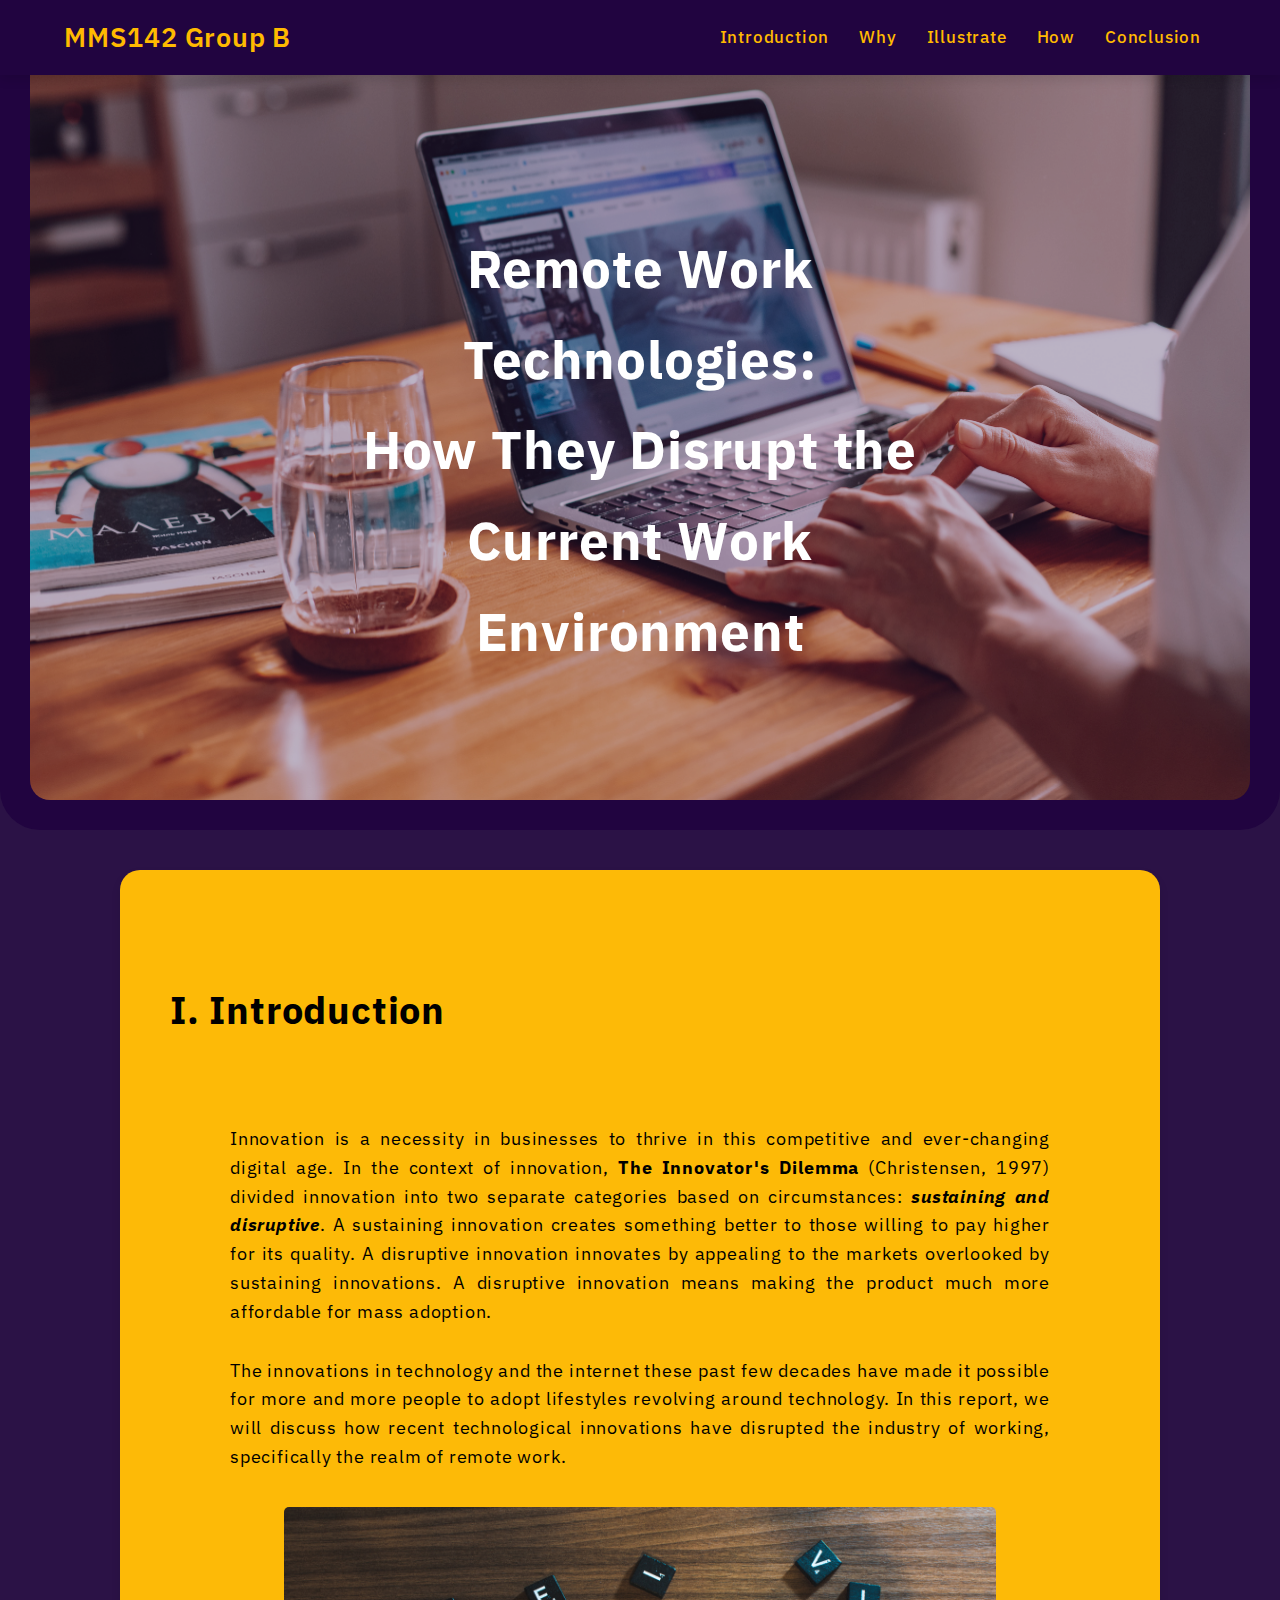
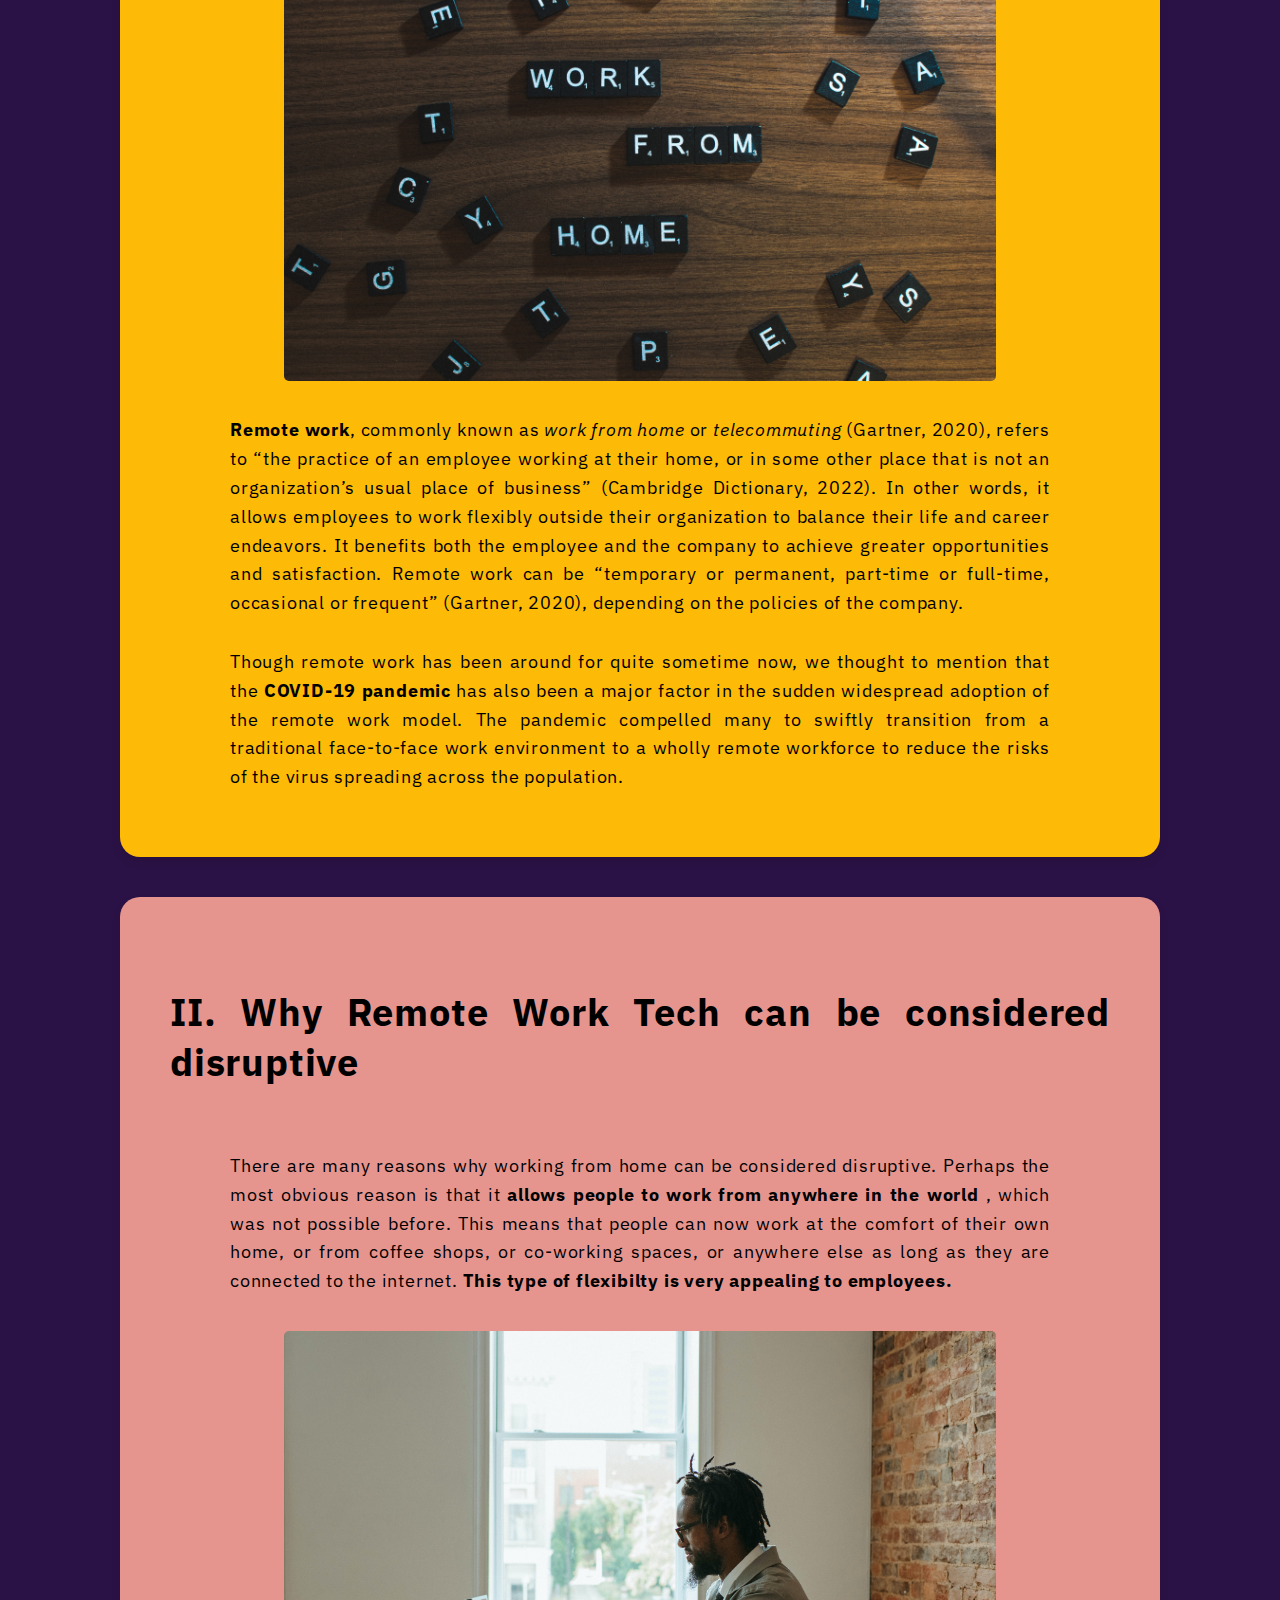
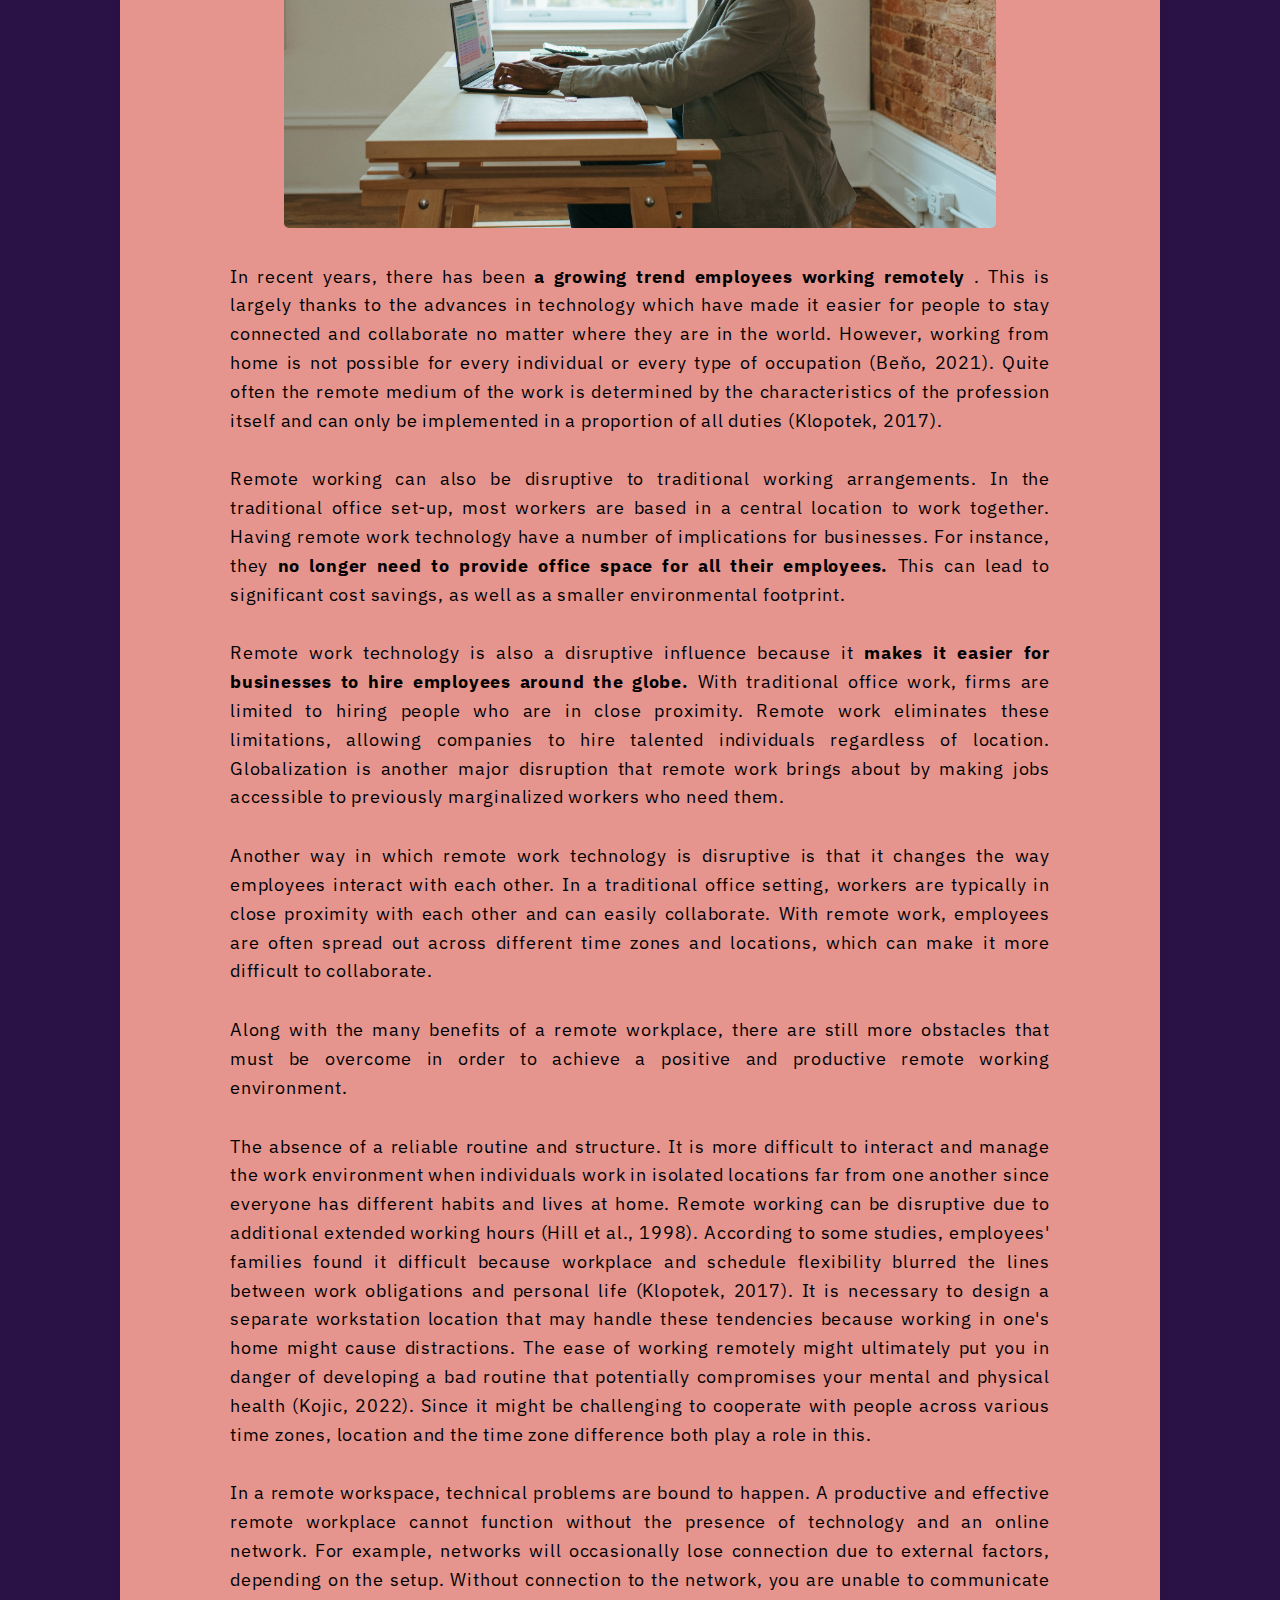
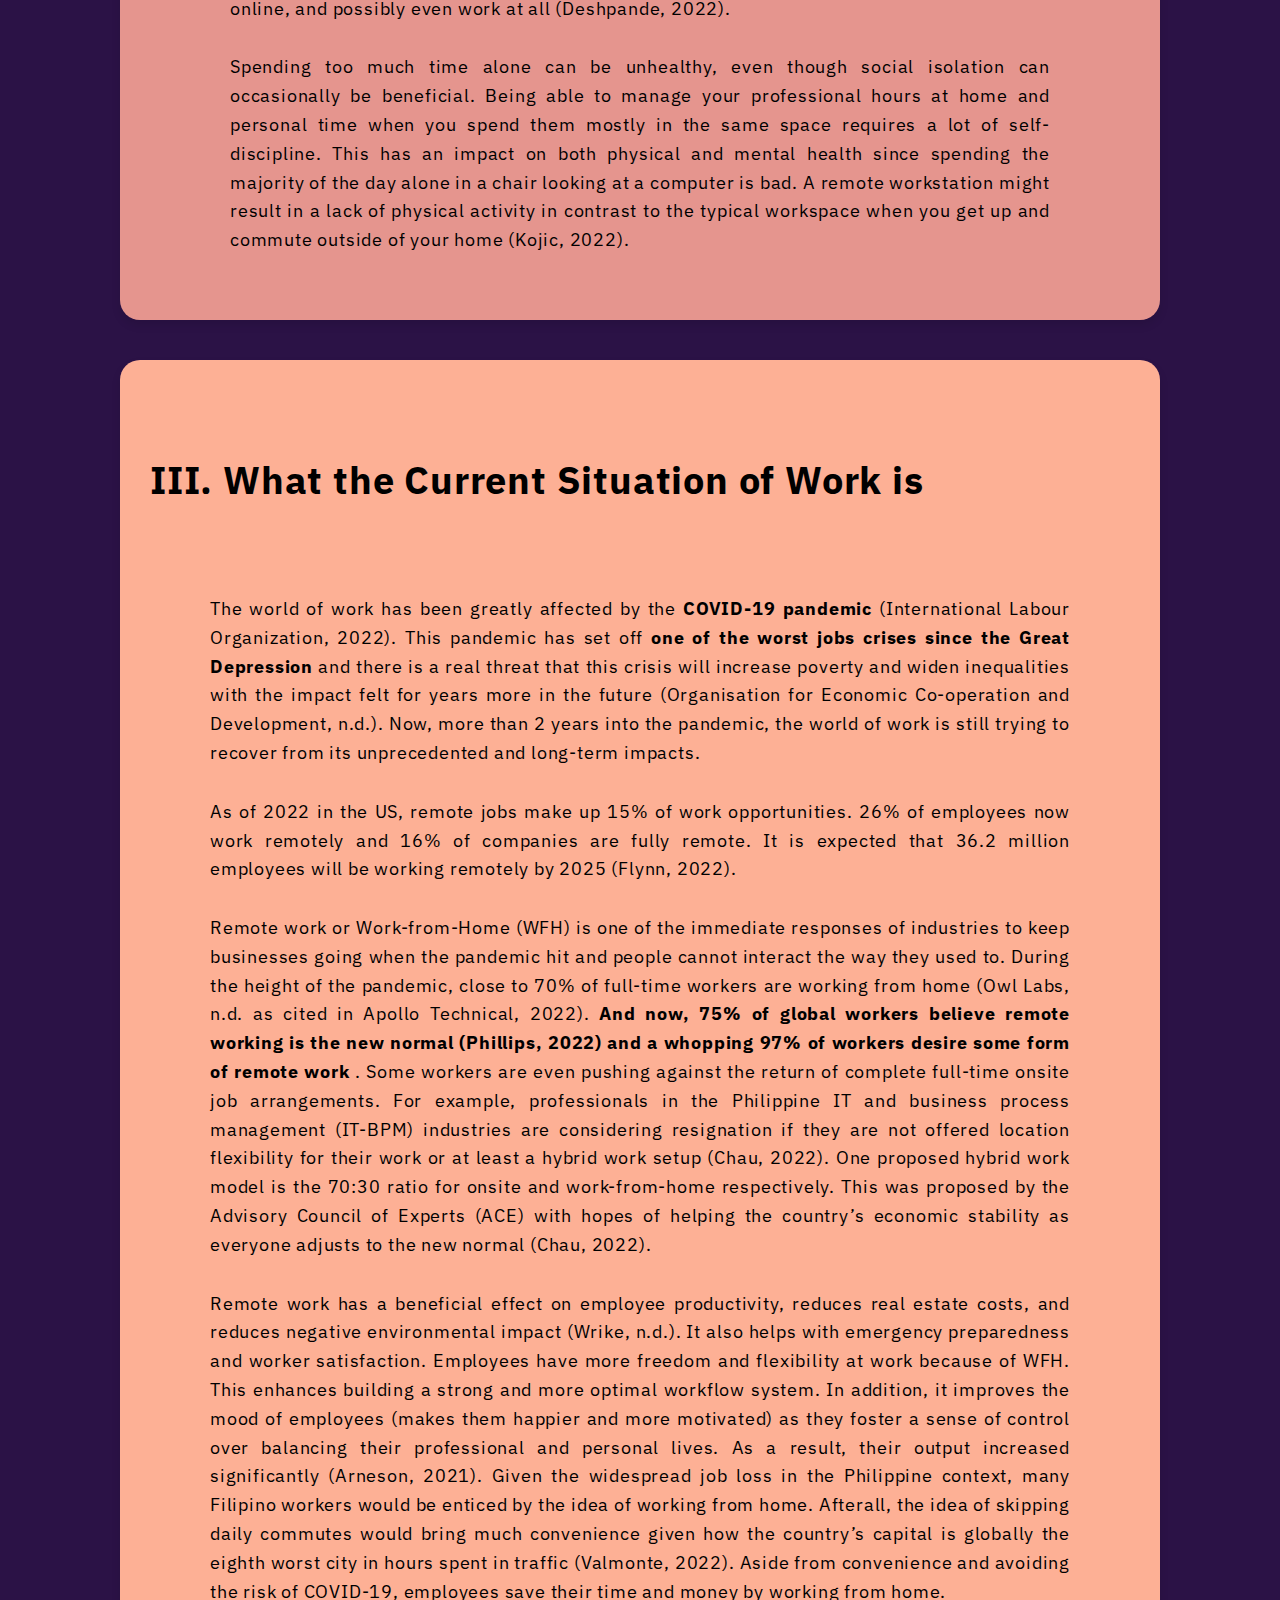
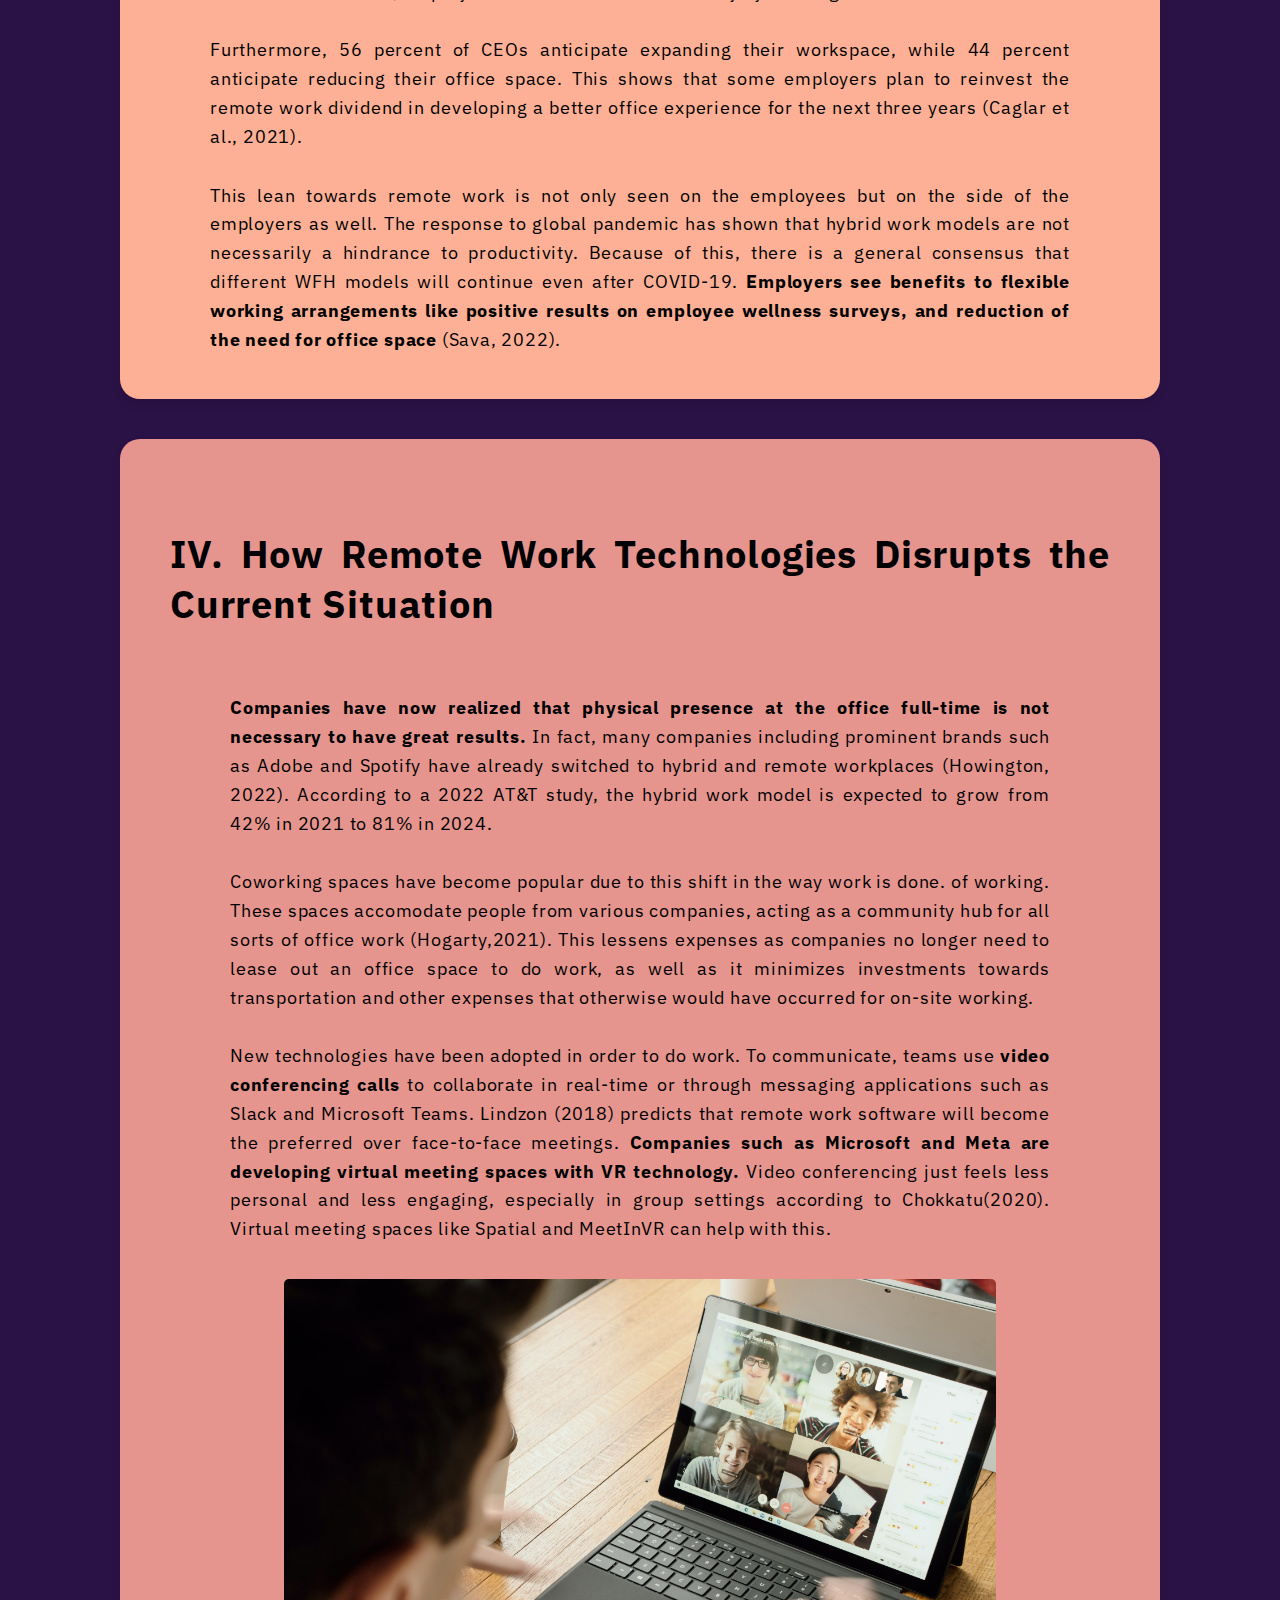
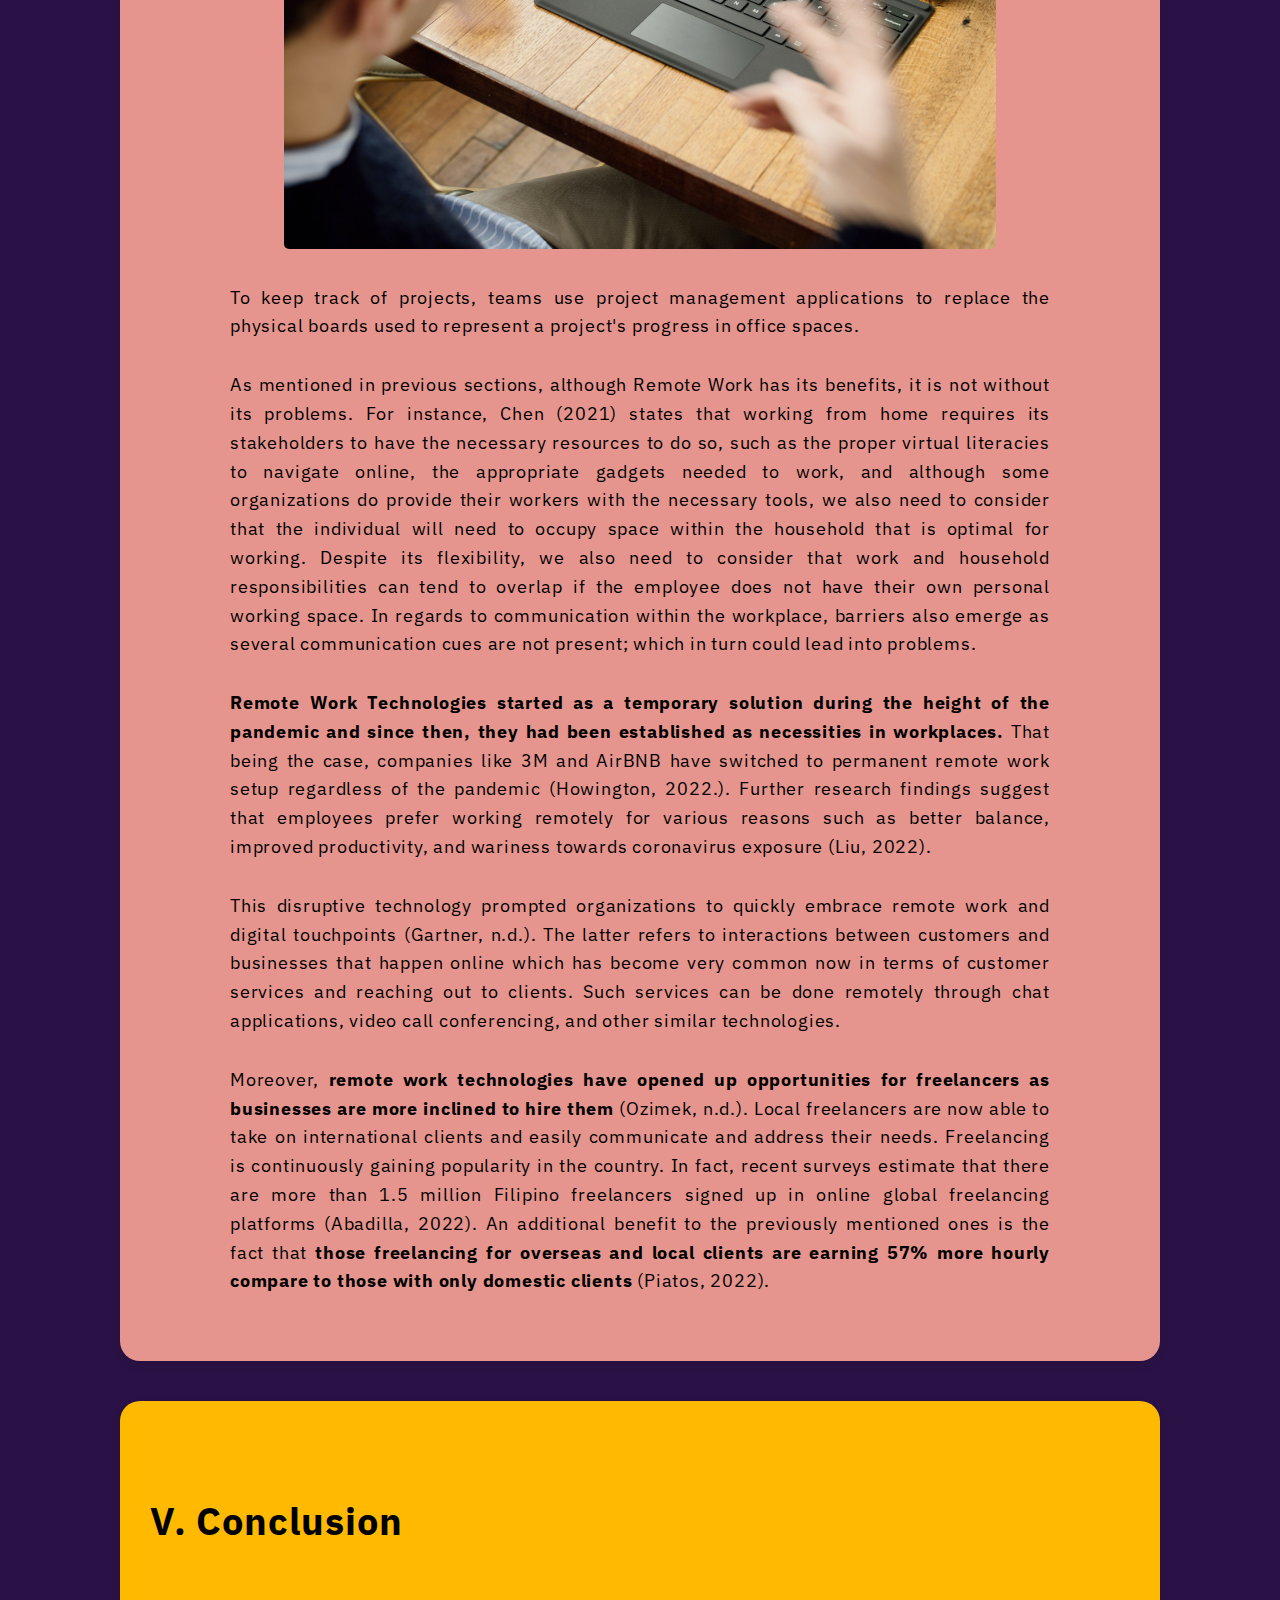
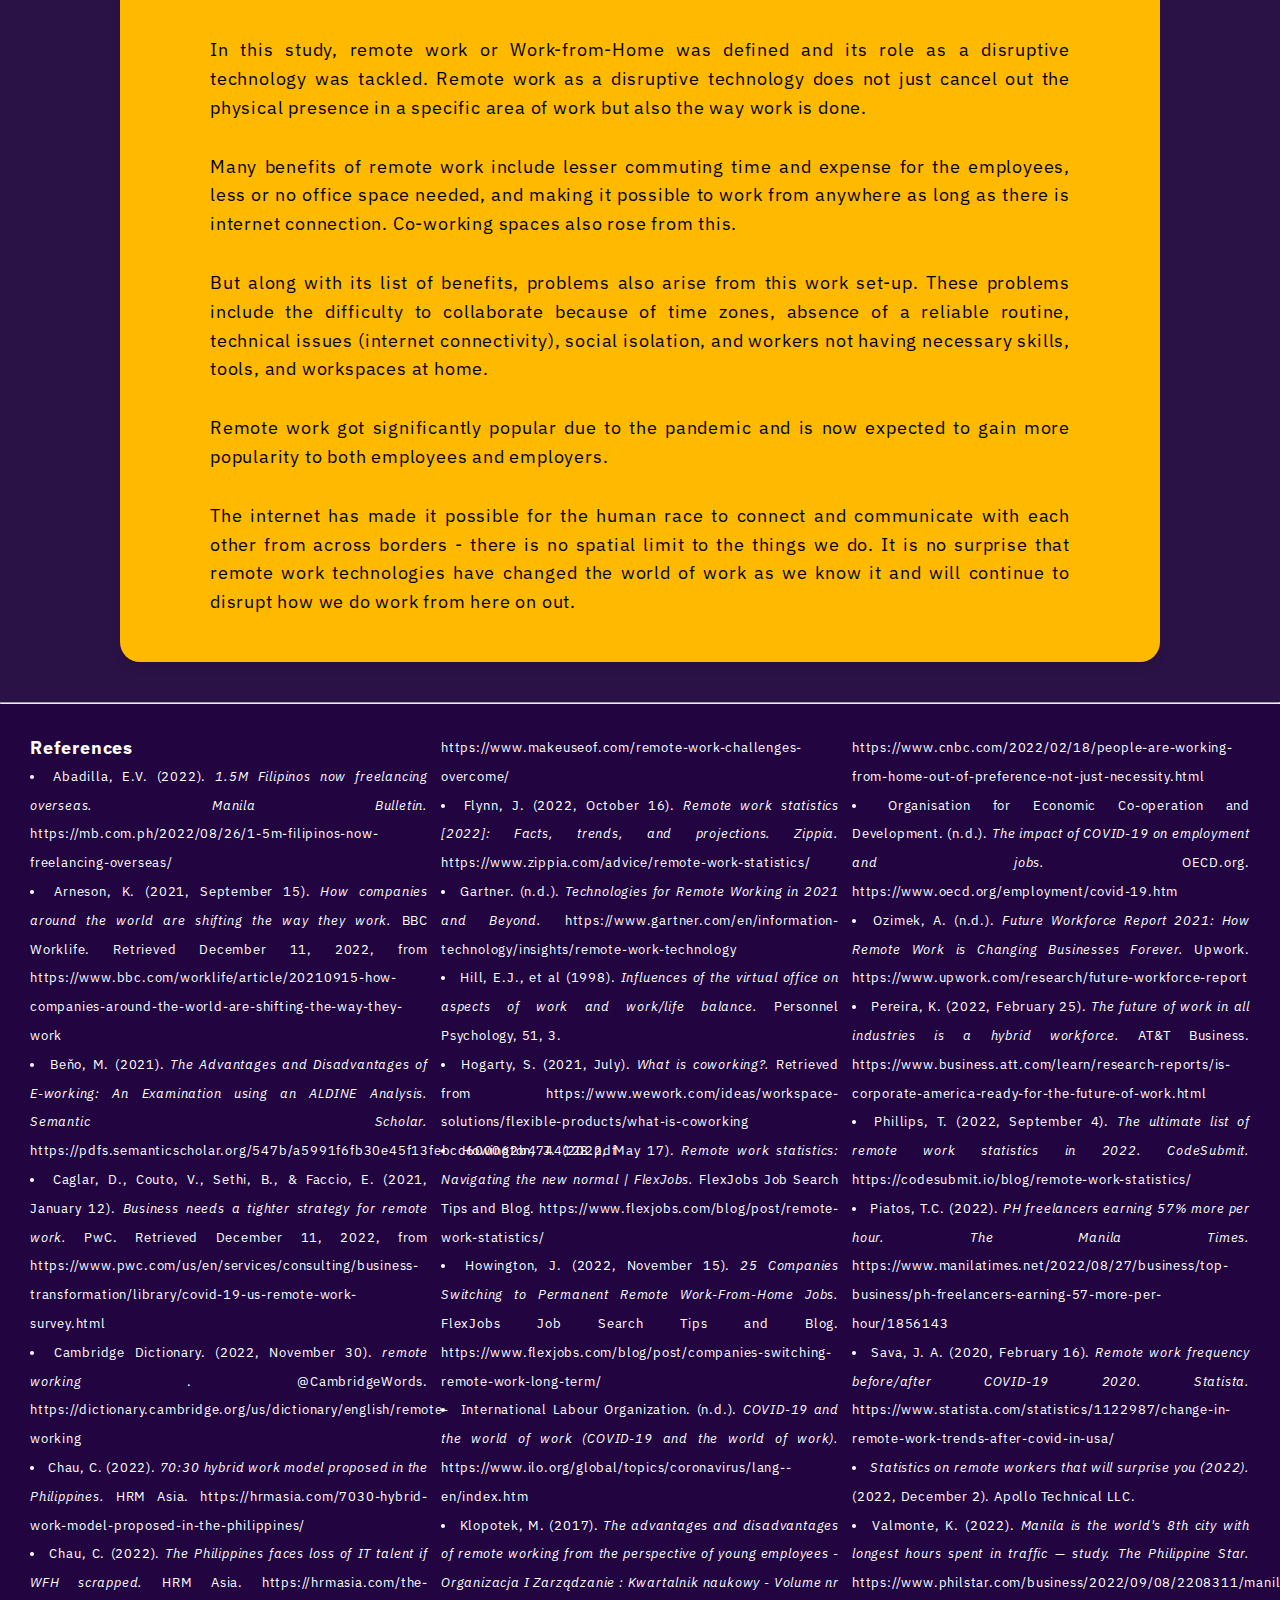
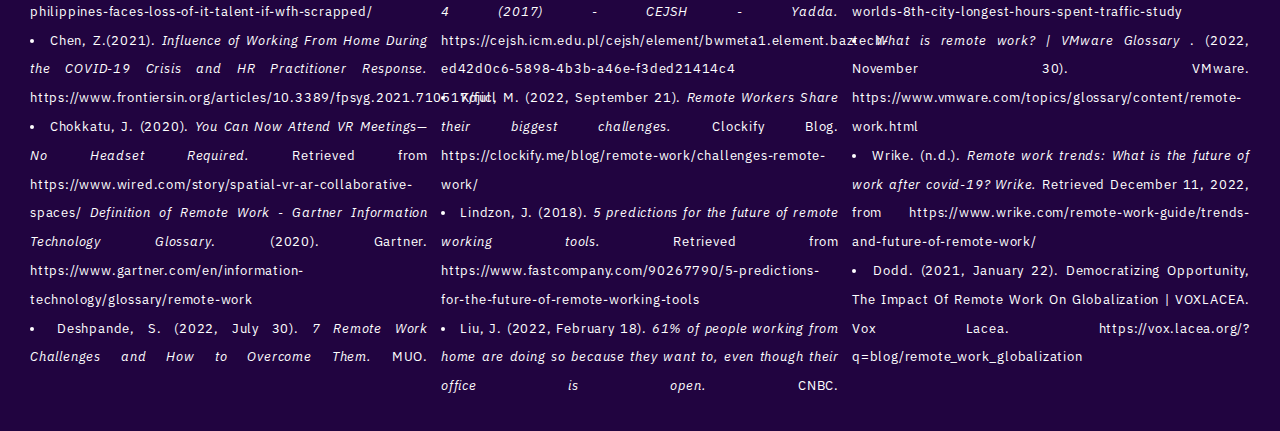
<file: index.html>
<!-- this will be where we input our report!! :>> -->

<head>
 <title> Group B - MMS 142 - AY 2022-2023 </title>
 <link rel = "stylesheet" href = "index.css">
</head>

<body>

 <nav>
    <div class="navbar">
        <div class="logo"><a href="#">MMS142 Group B</a></div>
          <ul class="menu">
            <li><a href="#Introduction">Introduction</a></li>
            <li><a href="#Why">Why</a></li>
            <li><a href="#Illustrate">Illustrate</a></li>
            <li><a href="#How">How</a></li>
            <li><a href="#Conclusion">Conclusion</a></li>
          </ul>
        </div>
</nav>
 
<div class = "header">
    <img class="headerimg" src="remote work tech.png" alt="Remote Work Technology">
    <div class="title">Remote Work Technologies:<br>How They Disrupt the Current Work Environment</div>

 </div>
 
<div class = "intro">
    <section id="Introduction"><h2> I. Introduction </h2></section>
 
<p> 
 Innovation is a necessity in businesses to thrive in this competitive and ever-changing digital age. 
 In the context of innovation, <b>The Innovator's Dilemma</b> (Christensen, 1997) divided innovation into two separate categories 
 based on circumstances: <b><i>sustaining and disruptive</i></b>. A sustaining innovation creates something better to those willing 
 to pay higher for its quality. A disruptive innovation innovates by appealing to the markets overlooked by sustaining innovations. 
 A disruptive innovation means making the product much more affordable for mass adoption.
 </p>

 <p>

 The innovations in technology and the internet these past few decades have made it possible 
 for more and more people to adopt lifestyles revolving around technology. In this report, 
 we will discuss how recent technological innovations have disrupted the industry of working, 
 specifically the realm of remote work.

 </p>

 <center> <img src="work from home.jpg" alt="WFH design" class="inline" width="600" height="400"> </center>
 
<p>

 <b>Remote work</b>, commonly known as <i> work from home </i> or <i> telecommuting </i> (Gartner, 2020),
 refers to “the practice of an employee working at their home,
 or in some other place that is not an organization’s usual place of business” (Cambridge Dictionary, 2022). In other words,
 it allows employees to work flexibly outside their organization to balance their life and career endeavors.
 It benefits both the employee and the company to achieve greater opportunities and satisfaction. 
 Remote work can be “temporary or permanent, part-time or full-time, occasional or frequent” (Gartner, 2020),
 depending on the policies of the company.

</p>

<p>

 Though remote work has been around for quite sometime now, we thought to mention that  
 the <b> COVID-19 pandemic </b> has also been a major factor in the sudden widespread 
 adoption of the remote work model. The pandemic compelled many to swiftly transition 
 from a traditional face-to-face work environment to a wholly remote workforce to 
 reduce the risks of the virus spreading across the population. 

</p>
 </div>
 
 <div class = "second">
    <section id="Why"><h2> II. Why Remote Work Tech can be considered disruptive </h2></section>
  
 <p> 
 There are many reasons why working from home can be considered disruptive. Perhaps the most obvious reason is that
 it <b> allows people to work from anywhere in the world </b>, which was not possible before. This means that people can now work
 at the comfort of their own home, or from coffee shops, or co-working spaces, or anywhere else as long as they are connected
 to the internet. <b>This type of flexibilty is very appealing to employees.</b>
  </p>
  
  <center> <img src="laptop.jpg" alt="Remote Work" class="inline" width="500" height="349"> </center>
  
  <p>
 In recent years, there has been <b> a growing trend employees working remotely </b>. This is largely thanks to the advances in technology
 which have made it easier for people to stay connected and collaborate no matter where they are in the world.
 However, working from home is not possible for every individual or every type of occupation (Beňo, 2021). Quite often the remote medium of the work
 is determined by the characteristics of the profession itself and can only be implemented in a proportion of all duties (Klopotek, 2017).
 </p>

 <p>
 Remote working can also be disruptive to traditional working arrangements. In the traditional office set-up, most workers
 are based in a central location to work together. Having remote work technology have a number of implications for businesses.
 For instance, they <b> no longer need to provide office space for all their employees. </b> This can lead to significant cost savings, as
 well as a smaller environmental footprint. 
 </p>

 <p>
 Remote work technology is also a disruptive influence because it <b>makes it easier for businesses to hire employees around the globe.</b> 
 With traditional office work, firms are limited to hiring people who are in close proximity. Remote work eliminates these limitations, 
 allowing companies to hire talented individuals regardless of location. Globalization is another major disruption that remote work brings 
 about by making jobs accessible to previously marginalized workers who need them.
 </p>

 <p>
 Another way in which remote work technology is disruptive is that it changes the way employees interact with each other. In a
 traditional office setting, workers are typically in close proximity with each other and can easily collaborate. With remote work,
 employees are often spread out across different time zones and locations, which can make it more difficult to collaborate.
 </p>

 <p>
 Along with the many benefits of a remote workplace, there are still more obstacles that must be overcome in order to achieve a 
 positive and productive remote working environment.
 </p>

 <p>
 The absence of a reliable routine and structure. It is more difficult to interact and manage the work environment when 
 individuals work in isolated locations far from one another since everyone has different habits and lives at home.
 Remote working can be disruptive due to additional extended working hours (Hill et al., 1998). According to some studies,
 employees' families found it difficult because workplace and schedule flexibility blurred the lines between work obligations
 and personal life (Klopotek, 2017).
 
 It is necessary to design a separate workstation location that may handle these tendencies because working in one's home 
 might cause distractions. The ease of working remotely might ultimately put you in danger of developing a bad routine that 
 potentially compromises your mental and physical health (Kojic, 2022). Since it might be challenging to cooperate with people across various 
 time zones, location and the time zone difference both play a role in this.
  </p>
  
 <p>
 In a remote workspace, technical problems are bound to happen. A productive and effective remote workplace cannot function 
 without the presence of technology and an online network. For example, networks will occasionally lose connection due to 
 external factors, depending on the setup. Without connection to the network, you are unable to communicate online, 
 and possibly even work at all (Deshpande, 2022).
 </p>

 <p>
 Spending too much time alone can be unhealthy, even though social isolation can occasionally be beneficial. 
 Being able to manage your professional hours at home and personal time when you spend them mostly in the same space 
 requires a lot of self-discipline. This has an impact on both physical and mental health since spending the majority 
 of the day alone in a chair looking at a computer is bad. A remote workstation might result in a lack of physical activity 
 in contrast to the typical workspace when you get up and commute outside of your home (Kojic, 2022).
 </p>

 </div>
 
<div class = "third">
    <section id="Illustrate"><h2> III. What the Current Situation of Work is </h2></section>

<p>
The world of work has been greatly affected by the <b>COVID-19 pandemic</b> (International Labour Organization, 2022).
This pandemic has set off <b>one of the worst jobs crises since the Great Depression</b> and there is a real threat that 
this crisis will increase poverty and widen inequalities with the impact felt for years more in the future 
(Organisation for Economic Co-operation and Development, n.d.). Now, more than 2 years into the pandemic, 
the world of work is still trying to recover from its unprecedented and long-term impacts.
 </p>
 
 <p>
As of 2022 in the US, remote jobs make up 15% of work opportunities. 26% of employees now work remotely and 16%
of companies are fully remote. It is expected that 36.2 million employees will be working remotely by 2025 (Flynn, 2022).
 </p>
 
 <p>
Remote work or Work-from-Home (WFH) is one of the immediate responses of industries to keep businesses going when 
the pandemic hit and people cannot interact the way they used to. During the height of the pandemic, close to 70% 
of full-time workers are working from home (Owl Labs, n.d. as cited in Apollo Technical, 2022). <b> And now, 75% of 
global workers believe remote working is the new normal (Phillips, 2022) and a whopping 97% of workers desire 
some form of remote work </b>. Some workers are even pushing against the return of complete full-time onsite job arrangements. For
example, professionals in the Philippine IT and business process management (IT-BPM) industries are considering resignation if
they are not offered location flexibility for their work or at least a hybrid work setup (Chau, 2022). One proposed hybrid work
model is the 70:30 ratio for onsite and work-from-home respectively. This was proposed by the Advisory Council of Experts (ACE)
with hopes of helping the country’s economic stability as everyone adjusts to the new normal (Chau, 2022). 
 </p>
 
 <p>
Remote work has a beneficial effect on employee productivity, reduces real estate costs, and reduces negative environmental impact (Wrike, n.d.).  
It also helps with emergency preparedness and worker satisfaction. Employees have more freedom and flexibility at work because of WFH. 
This enhances building a strong and more optimal workflow system. In addition, it improves the mood of employees 
(makes them happier and more motivated) as they foster a sense of control over balancing their professional and personal lives. 
As a result, their output increased significantly (Arneson, 2021). Given the widespread job loss in the Philippine context,
many Filipino workers would be enticed by the idea of working from home. Afterall, the idea of skipping daily commutes would
bring much convenience given how the country’s capital is globally the eighth worst city in hours spent in traffic (Valmonte, 2022).
Aside from convenience and avoiding the risk of COVID-19, employees save their time and money by working from home.
 </p>
 
 <p>
Furthermore, 56 percent of CEOs anticipate expanding their workspace, 
while 44 percent anticipate reducing their office space.
This shows that some employers plan to reinvest the remote work 
dividend in developing a better office experience 
for the next three years (Caglar et al., 2021).
 </p>
 
 <p>
This lean towards remote work is not only seen on the employees but on the side of the employers as well. 
The response to global pandemic has shown that hybrid work models are not necessarily a hindrance to productivity.
 Because of this, there is a general consensus that different WFH models will continue even after COVID-19. 
 <b>Employers see benefits to flexible working arrangements like positive results on employee wellness surveys, and 
 reduction of the need for office space </b> (Sava, 2022). 
</p>
 
 </div>

 <div class = "fourth">
    <section id="How"><h2> IV. How Remote Work Technologies Disrupts the Current Situation </h2></section>

<p>
    <b> Companies have now realized that physical presence at the office full-time is not necessary to have great
    results. </b> In fact, many companies including prominent brands such as Adobe and Spotify have already 
    switched to hybrid and remote workplaces (Howington, 2022). According to a 2022 AT&T study, the hybrid 
    work model is expected to grow from 42% in 2021 to 81% in 2024. 
</p>

<p>
    Coworking spaces have become popular due to this shift in the way work is done.
    of working. These spaces accomodate people from various companies, acting
    as a community hub for all sorts of office work (Hogarty,2021). This lessens expenses as
    companies no longer need to lease out an office space to do work, as well as it minimizes 
    investments towards transportation and other expenses that otherwise would have occurred for on-site working.
 </p>

<p>
    New technologies have been adopted in order to do work. To communicate,
    teams use <b> video conferencing calls </b> to collaborate in real-time or through
    messaging applications such as Slack and Microsoft Teams. Lindzon (2018)
    predicts that remote work software will become the preferred over 
    face-to-face meetings.

    <b> Companies such as Microsoft and Meta are developing virtual meeting spaces with VR technology. </b>
    Video conferencing just feels less personal and less engaging, especially in group settings
    according to Chokkatu(2020). Virtual meeting spaces like Spatial and MeetInVR can help with this.
 
  </p>
  
    <center> <img src="video call.jpg" alt="Video Call" class="inline" width="500" height="400"> </center>

<p>
    To keep track of projects, teams use project management 
    applications to replace the physical boards used to 
    represent a project's progress in office spaces. 
</p>
 
<p>
    As mentioned in previous sections, although Remote Work has its benefits, it is not without its problems. For instance, 
    Chen (2021) states that working from home requires its stakeholders to have the 
    necessary resources to do so, such as the proper virtual  literacies to navigate online, 
    the appropriate gadgets needed to work, and although some organizations do 
    provide their workers with the necessary tools, we also need to consider that the 
    individual will need to occupy space within the household that is optimal for working. 
    Despite its flexibility, we also need to consider that work and household 
    responsibilities can tend to overlap if the employee does not have their own personal
    working space. In regards to communication within the workplace, barriers also 
    emerge as several communication cues are not present; which in turn could lead into problems.
 </p>
 
<p>
  <b> Remote Work Technologies started as a temporary solution during the height of the pandemic and since
  then, they had been established as necessities in workplaces. </b> That being the case, companies like 3M and 
  AirBNB have switched to permanent remote work setup regardless of the pandemic (Howington, 2022.). 
  Further research findings suggest that employees prefer working remotely for various reasons such as 
  better balance, improved productivity, and wariness towards coronavirus exposure (Liu, 2022).
 </p>
  
<p> 
  This disruptive technology prompted organizations to quickly embrace remote work and digital touchpoints 
  (Gartner, n.d.). The latter refers to interactions between customers and businesses that happen online which 
  has become very common now in terms of customer services and reaching out to clients. Such services can be 
  done remotely through chat applications, video call conferencing, and other similar technologies. 
 </p>
  
<p>
  Moreover, <b>remote work technologies have opened up opportunities for freelancers as businesses are more 
  inclined to hire them </b> (Ozimek, n.d.). Local freelancers are now able to take on international clients 
  and easily communicate and address their needs. Freelancing is continuously gaining popularity in the country.
  In fact, recent surveys estimate that there are more than 1.5 million Filipino freelancers signed up in online
  global freelancing platforms (Abadilla, 2022). An additional benefit to the previously mentioned ones is the
  fact that <b> those freelancing for overseas and local clients are earning 57% more hourly compare to those with
  only domestic clients </b>(Piatos, 2022).
 </p>
  
 </div>
 
 <div class = "conclusion">
    <section id="Conclusion"><h2> V. Conclusion </h2></section>
  
<p>
In this study, remote work or Work-from-Home was defined and its role as a disruptive technology was tackled.
 Remote work as a disruptive technology does not just cancel out the physical presence in a specific area of work but also 
 the way work is done.
</p>

<p>
 Many benefits of remote work include lesser commuting time and expense for the employees, less or no office space needed, and
 making it possible to work from anywhere as long as there is internet connection. Co-working spaces also rose from this. 
</p>
 
<p>
But along with its list of benefits, problems also arise from this work set-up. These problems include the difficulty to
 collaborate because of time zones, absence of a reliable routine, technical issues (internet connectivity), social isolation, and workers not
 having necessary skills, tools, and workspaces at home.
</p>

<p>
Remote work got significantly popular due to the pandemic and is now expected to gain more popularity to both employees and employers.
</p>

<p>
  The internet has made it possible for the human race to connect and communicate with each other 
  from across borders - there is no spatial limit to the things we do. It is no surprise that
  remote work technologies have changed the world of work as we know it and will continue to 
  disrupt how we do work from here on out. 
</p>
 </div>
 
 <hr>

 <div class = "ref">
<h3> References </h3>
  <li> Abadilla, E.V. (2022). <i> 1.5M Filipinos now freelancing overseas. Manila Bulletin. </i> https://mb.com.ph/2022/08/26/1-5m-filipinos-now-freelancing-overseas/
  <li> Arneson, K. (2021, September 15). <i> How companies around the world are shifting the way they work. </i> BBC Worklife. Retrieved December 11, 2022, from https://www.bbc.com/worklife/article/20210915-how-companies-around-the-world-are-shifting-the-way-they-work
  <li> Beňo, M. (2021). <i> The Advantages and Disadvantages of E-working: An Examination using an ALDINE Analysis. Semantic Scholar. </i> https://pdfs.semanticscholar.org/547b/a5991f6fb30e45f13febcc600062b4744128.pdf
  <li> Caglar, D., Couto, V., Sethi, B., & Faccio, E. (2021, January 12). <i> Business needs a tighter strategy for remote work. </i> PwC. Retrieved December 11, 2022, from https://www.pwc.com/us/en/services/consulting/business-transformation/library/covid-19-us-remote-work-survey.html
  <li> Cambridge Dictionary. (2022, November 30). <i> remote working </i>. @CambridgeWords. https://dictionary.cambridge.org/us/dictionary/english/remote-working
  <li> Chau, C. (2022). <i> 70:30 hybrid work model proposed in the Philippines. </i> HRM Asia. https://hrmasia.com/7030-hybrid-work-model-proposed-in-the-philippines/
  <li> Chau, C. (2022). <i> The Philippines faces loss of IT talent if WFH scrapped. </i> HRM Asia. https://hrmasia.com/the-philippines-faces-loss-of-it-talent-if-wfh-scrapped/
  <li> Chen, Z.(2021). <i> Influence of Working From Home During the COVID-19 Crisis and HR Practitioner Response. </i> https://www.frontiersin.org/articles/10.3389/fpsyg.2021.710517/full 
  <li> Chokkatu, J. (2020). <i> You Can Now Attend VR Meetings—No Headset Required. </i> Retrieved from https://www.wired.com/story/spatial-vr-ar-collaborative-spaces/ 
  <i> Definition of Remote Work - Gartner Information Technology Glossary</i>. (2020). Gartner. https://www.gartner.com/en/information-technology/glossary/remote-work
  <li> Deshpande, S. (2022, July 30). <i> 7 Remote Work Challenges and How to Overcome Them. </i> MUO. https://www.makeuseof.com/remote-work-challenges-overcome/
  <li> Flynn, J. (2022, October 16). <i> Remote work statistics [2022]: Facts, trends, and projections. Zippia. </i> https://www.zippia.com/advice/remote-work-statistics/
  <li> Gartner. (n.d.). <i> Technologies for Remote Working in 2021 and Beyond. </i> https://www.gartner.com/en/information-technology/insights/remote-work-technology
  <li> Hill, E.J., et al (1998). <i> Influences of the virtual office on aspects of work and work/life balance. </i> Personnel Psychology, 51, 3.
  <li> Hogarty, S. (2021, July). <i> What is coworking?. </i> Retrieved from https://www.wework.com/ideas/workspace-solutions/flexible-products/what-is-coworking 
  <li> Howington, J. (2022, May 17). <i> Remote work statistics: Navigating the new normal | FlexJobs. </i> FlexJobs Job Search Tips and Blog. https://www.flexjobs.com/blog/post/remote-work-statistics/
  <li> Howington, J. (2022, November 15). <i> 25 Companies Switching to Permanent Remote Work-From-Home Jobs. </i> FlexJobs Job Search Tips and Blog. https://www.flexjobs.com/blog/post/companies-switching-remote-work-long-term/
  <li> International Labour Organization. (n.d.). <i> COVID-19 and the world of work (COVID-19 and the world of work). </i> https://www.ilo.org/global/topics/coronavirus/lang--en/index.htm
  <li> Klopotek, M. (2017). <i> The advantages and disadvantages of remote working from the perspective of young employees - Organizacja I Zarządzanie : Kwartalnik naukowy - Volume nr 4 (2017) - CEJSH - Yadda. </i> https://cejsh.icm.edu.pl/cejsh/element/bwmeta1.element.baztech-ed42d0c6-5898-4b3b-a46e-f3ded21414c4
  <li> Kojic, M. (2022, September 21). <i> Remote Workers Share their biggest challenges. </i> Clockify Blog. https://clockify.me/blog/remote-work/challenges-remote-work/ 
  <li> Lindzon, J. (2018). <i> 5 predictions for the future of remote working tools. </i> Retrieved from https://www.fastcompany.com/90267790/5-predictions-for-the-future-of-remote-working-tools
  <li> Liu, J. (2022, February 18). <i> 61% of people working from home are doing so because they want to, even though their office is open.</i> CNBC. https://www.cnbc.com/2022/02/18/people-are-working-from-home-out-of-preference-not-just-necessity.html
  <li> Organisation for Economic Co-operation and Development. (n.d.). <i> The impact of COVID-19 on employment and jobs. </i> OECD.org. https://www.oecd.org/employment/covid-19.htm
  <li> Ozimek, A. (n.d.). <i> Future Workforce Report 2021: How Remote Work is Changing Businesses Forever. </i> Upwork. https://www.upwork.com/research/future-workforce-report
  <li> Pereira, K. (2022, February 25). <i> The future of work in all industries is a hybrid workforce. </i> AT&T Business. https://www.business.att.com/learn/research-reports/is-corporate-america-ready-for-the-future-of-work.html
  <li> Phillips, T. (2022, September 4). <i> The ultimate list of remote work statistics in 2022. CodeSubmit. </i> https://codesubmit.io/blog/remote-work-statistics/
  <li> Piatos, T.C. (2022). <i> PH freelancers earning 57% more per hour. The Manila Times. </i> https://www.manilatimes.net/2022/08/27/business/top-business/ph-freelancers-earning-57-more-per-hour/1856143
  <li> Sava, J. A. (2020, February 16). <i> Remote work frequency before/after COVID-19 2020. Statista. </i> https://www.statista.com/statistics/1122987/change-in-remote-work-trends-after-covid-in-usa/
  <li> <i> Statistics on remote workers that will surprise you (2022). </i> (2022, December 2). Apollo Technical LLC.
  <li> Valmonte, K. (2022). <i> Manila is the world's 8th city with longest hours spent in traffic — study. The Philippine Star. </i> https://www.philstar.com/business/2022/09/08/2208311/manila-worlds-8th-city-longest-hours-spent-traffic-study
  <li><i> What is remote work? | VMware Glossary </i>. (2022, November 30). VMware. https://www.vmware.com/topics/glossary/content/remote-work.html
  <li> Wrike. (n.d.). <i> Remote work trends: What is the future of work after covid-19? Wrike. </i> Retrieved December 11, 2022, from https://www.wrike.com/remote-work-guide/trends-and-future-of-remote-work/ 
  <li> Dodd. (2021, January 22). Democratizing Opportunity, The Impact Of Remote Work On Globalization | VOXLACEA. Vox Lacea. https://vox.lacea.org/?q=blog/remote_work_globalization
</div>
</body>
</file>
<file: index.css>
@import url('https://fonts.googleapis.com/css2?family=IBM+Plex+Sans:ital,wght@0,400;0,700;1,400&display=swap');

*{
  margin: 0;
  padding: 0;
  box-sizing: border-box; 
  }

body{
  background-color: #2b1246;
  color:;
  font-family: 'IBM Plex Sans', sans-serif;
  letter-spacing: 0.05em;
  line-height: 1.8em;
  text-align: justify;
}

p{
  font-size:large;
  padding-left: 60px;
  padding-right: 60px;
  padding-top: 15px;
  padding-bottom: 15px;
}

h1{
  font-size: x-large;
}

h2{
  font-size: larger;
}

h3{
  font-size: large;
}

/* css to change specific sections */
nav{
    position: fixed;
    left: 0;
    top: 0;
    width: 100%;
    height: 75px;
    background: #210440;
    box-shadow: 0 5px 10px rgba(0, 0, 0, 0.1);
    z-index: 20;   
   }
   nav .navbar{
    display: flex;
    align-items: center;
    justify-content: space-between;
    height: 100%;
    max-width: 90%;
    background: #210440;
    margin: auto;
   }
   nav .navbar .logo a{
     color: #FFBA00;
     font-size: 27px;
     font-weight: 600;
     text-decoration: none;
   }
   nav .navbar .menu{
     display: flex;
   }
   .navbar .menu li{
     list-style: none;
     margin: 0 15px;
   }
   .navbar .menu li a{
     color: #FFBA00;
     font-size: 17px;
     font-weight: 500;
     text-decoration: none;
   }
   section{
     display: flex;
     height: 50vh;
     width: 100%;
     align-items: center;
     color: #000000;
     font-size: xx-large;
     line-height: 50px;
     padding: 10px 0px 20px 0px;
     margin-top: -130px;
     margin-bottom: -130px;
   }
   #Introduction{
     background: rgba(255, 255, 255, 0);
   }
   #Why{
     background: rgba(255, 255, 255, 0);
   }
   #Illustrate{
     background: rgba(255, 255, 255, 0);
   }

   #How{
     background: rgba(255, 255, 255, 0);
   }
   #Conclusion{
     background: rgba(255, 255, 255, 0);
   }

.header {
  background-color: #210440;
  color: white;
  padding: 10px;
  border-radius: 40px;
}

.headerimg{
  opacity: 0.7;
  width: 100%;
  height: 90%;
  margin: 0;
  border-radius: 40px;
}

img {
  border-radius: 25px;
  padding: 20px;
  width: 80%;
  height:fit-content;
}

.title{
  font-size: 40pt;
  font-weight: bolder;
  text-align: center;
  line-height: 1.7em;
  position: absolute;
  top: 50%;
  left: 50%;
  transform: translate(-50%, -50%);
}

.intro{
  background: #FDBA07;
  color: rgb(0, 0, 0);
  margin-left: 120px;
  margin-right: 120px;
  margin-top: 40px;
  margin-bottom: 40px;
  border-radius: 20px;
  padding: 50px;
  box-shadow: 0 5px 10px rgba(0, 0, 0, 0.1);
}

.second {
  background: #e5958e;
  color: rgb(0, 0, 0);
  margin-left: 120px;
  margin-right: 120px;
  margin-top: 40px;
  margin-bottom: 40px;
  border-radius: 20px;
  padding: 50px;
  box-shadow: 0 5px 10px rgba(0, 0, 0, 0.1);
}

.third {
  margin-left: 120px;
  margin-right: 120px;
  margin-top: 40px;
  margin-bottom: 40px;
  border-radius: 20px;
  padding: 50px;

  padding: 30px;
  background: #FDB095;
  color: black;
  box-shadow: 0 5px 10px rgba(0, 0, 0, 0.1);
}

.fourth {
  margin-left: 120px;
  margin-right: 120px;
  margin-top: 40px;
  margin-bottom: 40px;
  background: #e5958e;
  border-radius: 20px;
  padding: 50px;
  box-shadow: 0 5px 10px rgba(0, 0, 0, 0.1);
}

.conclusion{
  margin-left: 120px;
  margin-right: 120px;
  margin-top: 40px;
  margin-bottom: 40px;
  border-radius: 20px;
  padding: 50px;
  padding: 30px;
  background: #FFBA00;
  color: black;
  box-shadow: 0 5px 10px rgba(0, 0, 0, 0.1);
}

.ref{
  padding: 30px;
  background: #210440;
  color: white;
  font-size: small;
  column-count: 3;
  justify-content: center;
}

/*add divs as needed for the "aesthetic" :>>> */
</file>
